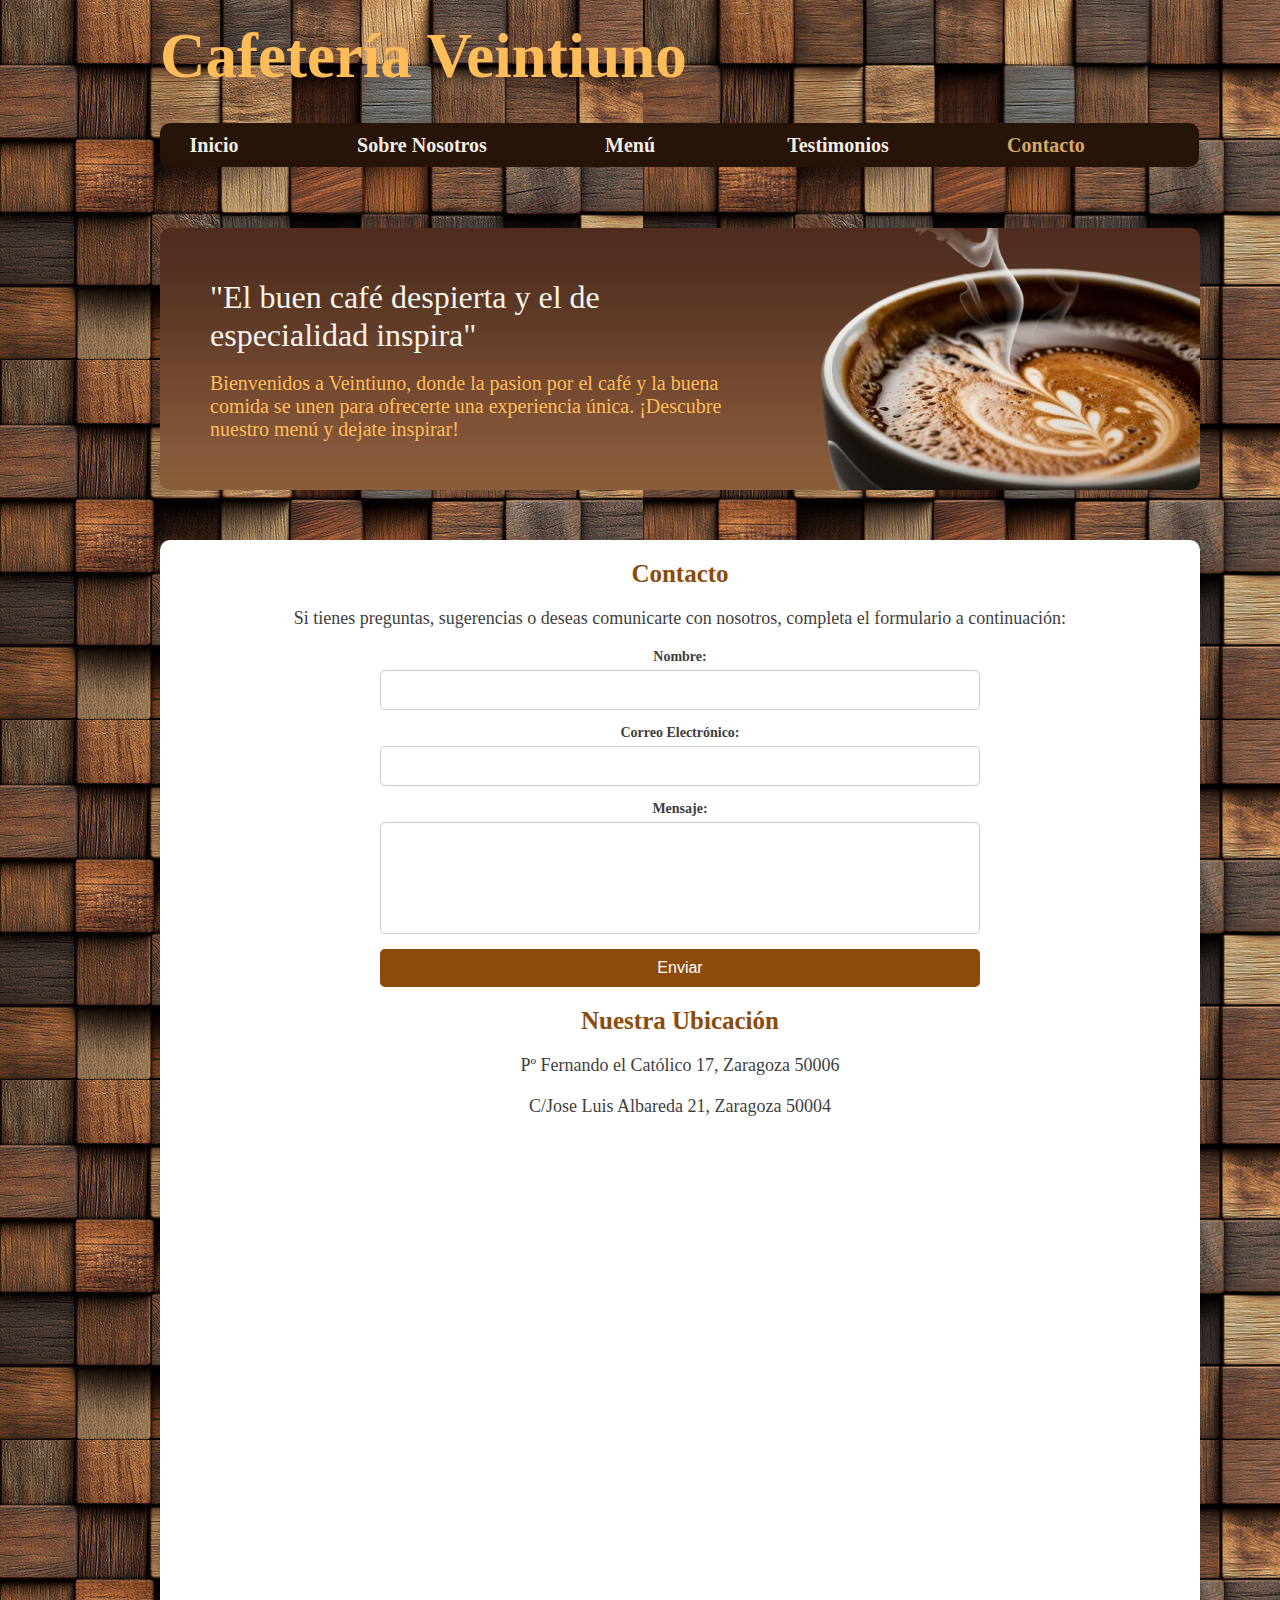
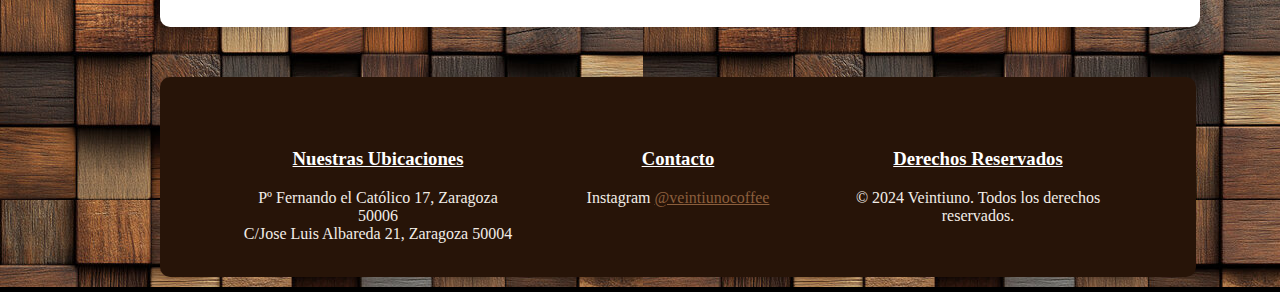
<file: contacto.html>
<!DOCTYPE html>
<html lang="es">
  <head>
    <title>Contacto - Cafeter&iacute;a Veintiuno</title>
    <link
      rel="stylesheet"
      href="styleAdapted.css"
      type="text/css"
      media="screen"
    />
  </head>
  <body>
    <header>
      <h1>Cafeter&iacute;a Veintiuno</h1>
    </header>
    <nav>
      <ul>
        <li><a href="index.html">Inicio</a></li>
        <li><a href="index.html#intro">Sobre Nosotros</a></li>
        <li><a href="menu.html">Men&uacute;</a></li>
        <li><a href="testimonios.html">Testimonios</a></li>
        <li class="selected"><a href="contacto.html">Contacto</a></li>
      </ul>
    </nav>

    <section id="intro">
      <header>
        <h2>"El buen caf&eacute; despierta y el de especialidad inspira"</h2>
      </header>
      <p>
        Bienvenidos a Veintiuno, donde la pasion por el caf&eacute; y la buena
        comida se unen para ofrecerte una experiencia &uacute;nica.
        &#161;Descubre nuestro men&uacute; y dejate inspirar&#33;
      </p>
      <img src="images/coffee.png" alt="Imagen destacada de Veintiuno" />
    </section>

    <section id="contacto">
      <header>
        <h2>Contacto</h2>
      </header>
      <p>
        Si tienes preguntas, sugerencias o deseas comunicarte con nosotros,
        completa el formulario a continuaci&oacute;n:
      </p>
      <form action="procesar_contacto.php" method="post" id="contact-form">
        <div class="form-group">
          <label for="nombre">Nombre:</label>
          <input type="text" id="nombre" name="nombre" required />
        </div>

        <div class="form-group">
          <label for="email">Correo Electr&oacute;nico:</label>
          <input type="email" id="email" name="email" required />
        </div>

        <div class="form-group">
          <label for="mensaje">Mensaje:</label>
          <textarea id="mensaje" name="mensaje" rows="5" required></textarea>
        </div>

        <button type="submit">Enviar</button>
      </form>

      <h3>Nuestra Ubicaci&oacute;n</h3>
      <p>P&ordm; Fernando el Cat&oacute;lico 17, Zaragoza 50006</p>
      <p>C/Jose Luis Albareda 21, Zaragoza 50004</p>

      <iframe
        src="https://www.google.com/maps/embed?pb=!1m18!1m12!1m3!1d3151.835434509123!2d-0.127758684681999!3d51.50735017963657!2m3!1f0!2f0!3f0!3m2!1i1024!2i768!4f13.1!3m3!1m2!1s0x48761b2c1c1c1c1c%3A0x1c1c1c1c1c1c1c1c!2sP%20Fernando%20el%20Cat%C3%B3lico%2017%2C%20Zaragoza%2050006!5e0!3m2!1ses!2ses!4v1616161616161!5m2!1ses!2ses"
        width="600"
        height="450"
        style="border: 0"
        allowfullscreen=""
        loading="lazy"
      ></iframe>
    </section>

    <footer>
      <section>
        <h3><u>Nuestras Ubicaciones</u></h3>
        <p>P&ordm; Fernando el Cat&oacute;lico 17, Zaragoza 50006</p>
        <p>C/Jose Luis Albareda 21, Zaragoza 50004</p>
      </section>
      <section>
        <h3><u>Contacto</u></h3>
        <p>
          Instagram
          <a href="https://instagram.com/veintiunocoffee" target="_blank"
            >@veintiunocoffee</a
          >
        </p>
      </section>
      <section>
        <h3><u>Derechos Reservados</u></h3>
        <p>&copy; 2024 Veintiuno. Todos los derechos reservados.</p>
      </section>
    </footer>
  </body>
</html>
</file>
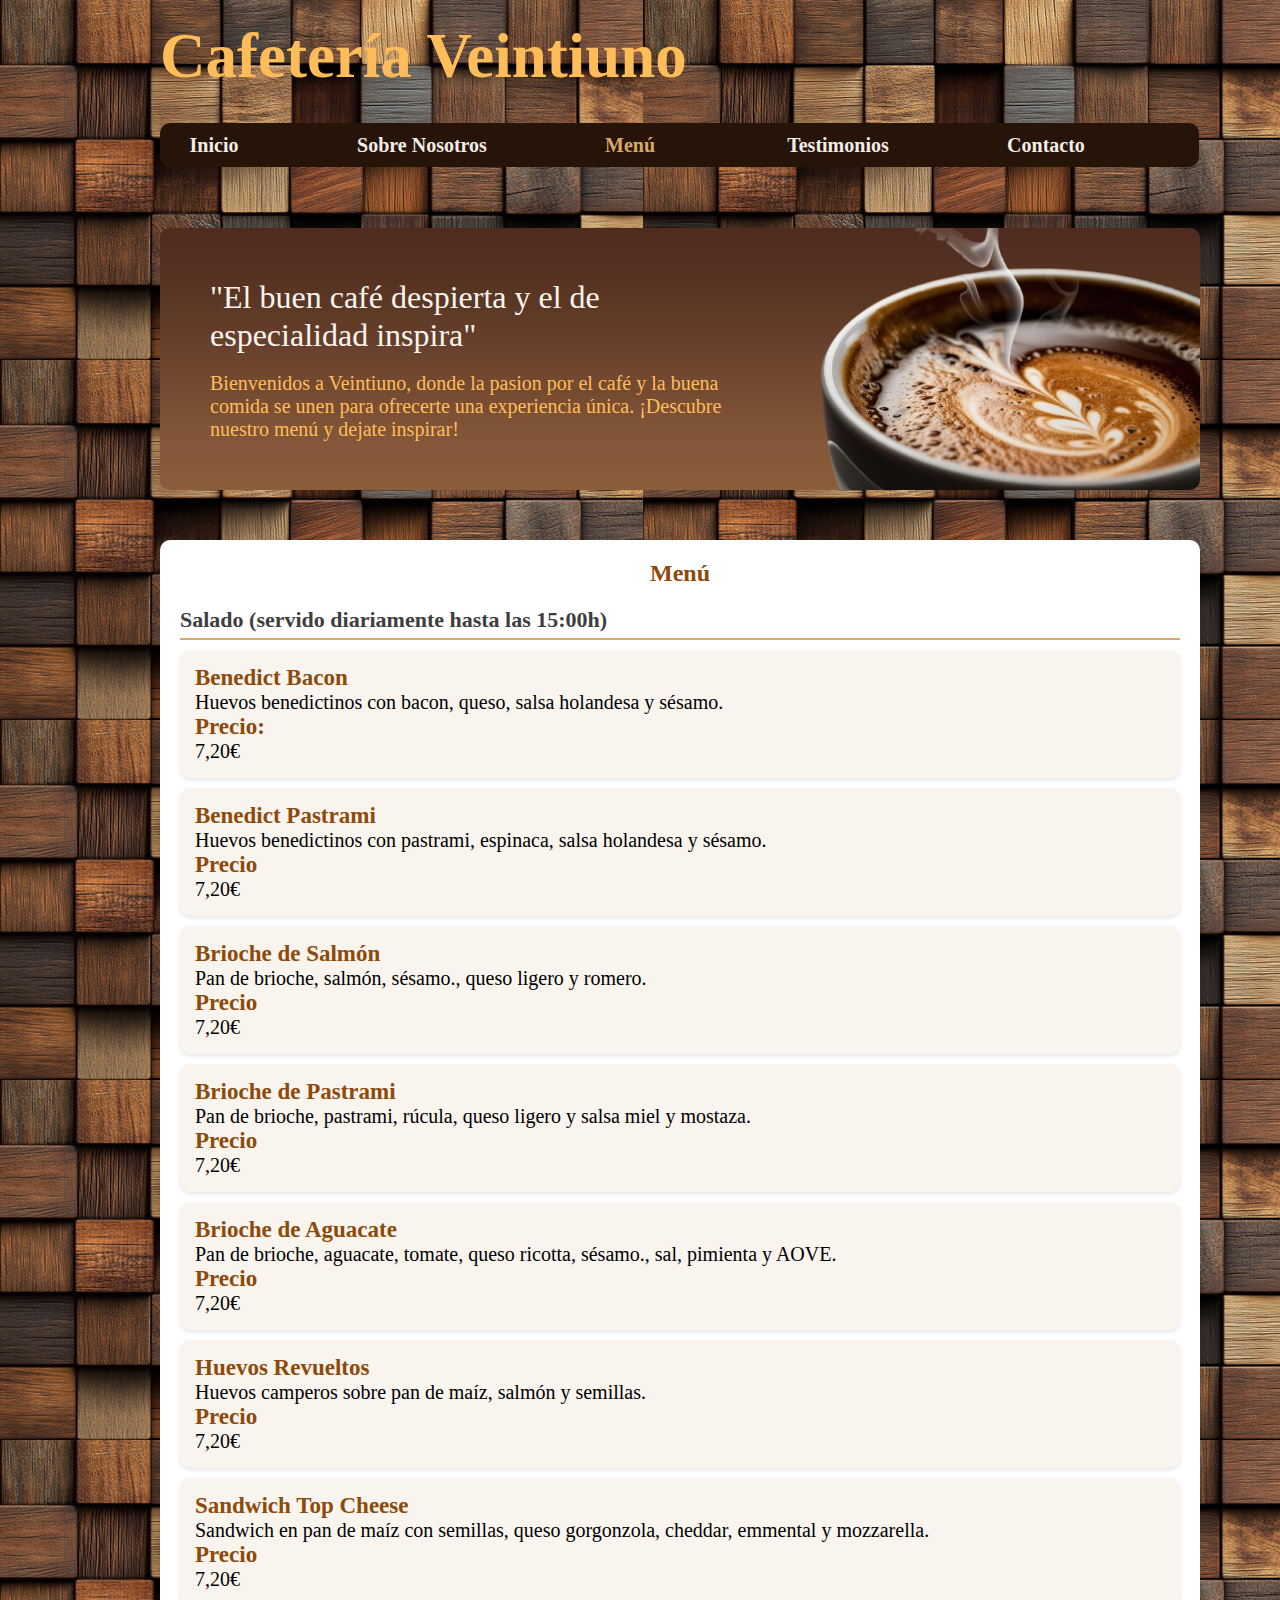
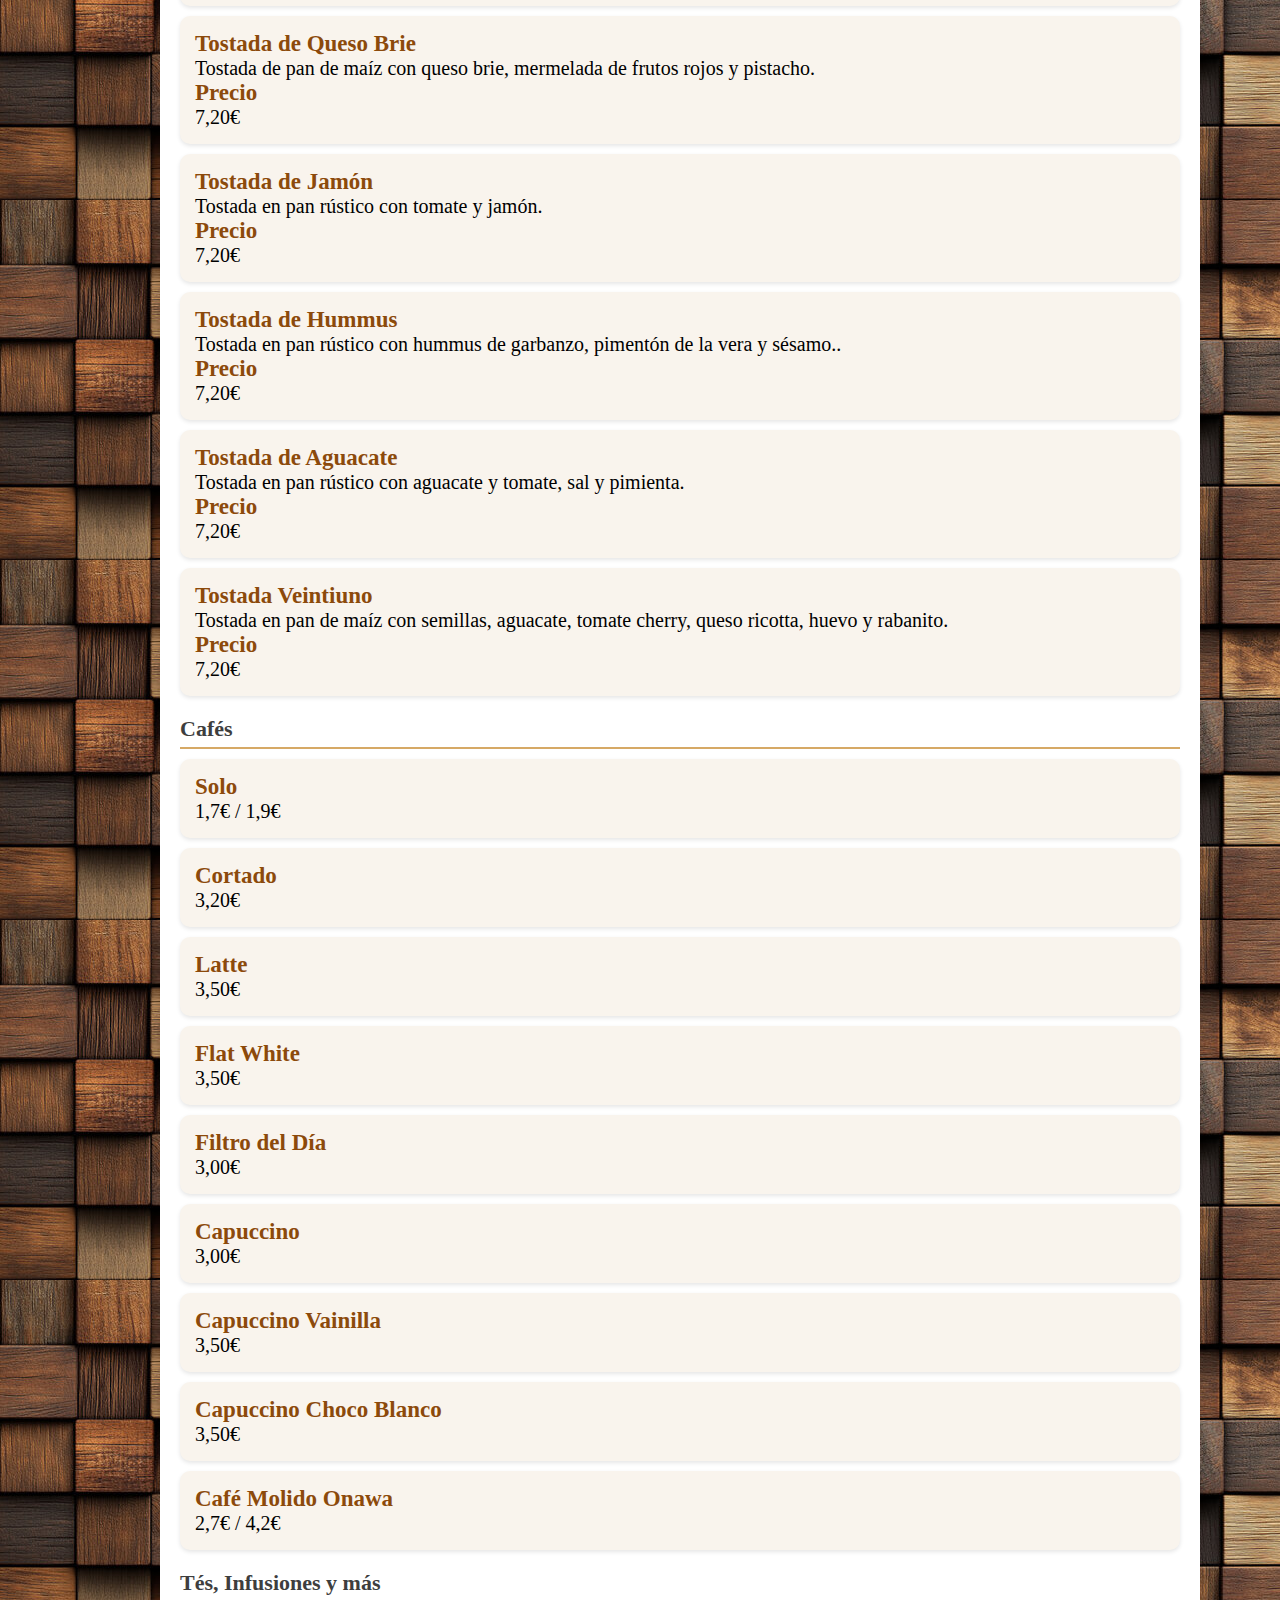
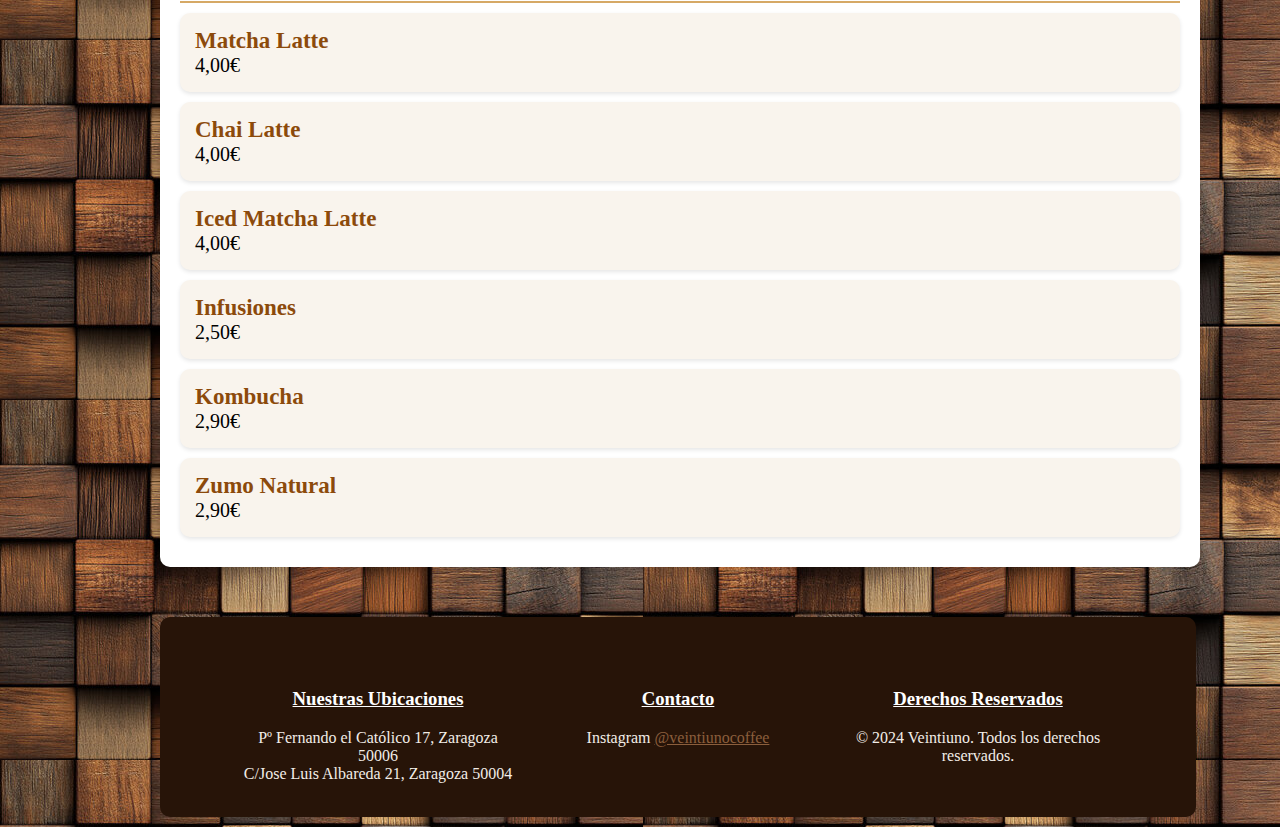
<file: menu.html>
<!DOCTYPE html>
<html lang="es">
  <head>
    <title>Men&uacute; - Cafeter&iacute;a Veintiuno</title>
    <link
      rel="stylesheet"
      href="styleAdapted.css"
      type="text/css"
      media="screen"
    />

    <!-- <link rel="stylesheet" href="styles.css" type="text/css" />
    <link rel="stylesheet" href="menu.css" type="text/css" media="screen" /> -->
  </head>
  <body>
    <header>
      <h1>Cafeter&iacute;a Veintiuno</h1>
    </header>
    <nav>
      <ul>
        <li><a href="index.html">Inicio</a></li>
        <li><a href="sobre_nosotros.html">Sobre Nosotros</a></li>
        <li class="selected"><a href="menu.html">Men&uacute; </a></li>
        <li><a href="testimonios.html">Testimonios</a></li>
        <li><a href="contacto.html">Contacto</a></li>
      </ul>
    </nav>

    <section id="intro">
      <header>
        <h2>"El buen caf&eacute; despierta y el de especialidad inspira"</h2>
      </header>
      <p>
        Bienvenidos a Veintiuno, donde la pasion por el caf&eacute; y la buena
        comida se unen para ofrecerte una experiencia &uacute;nica.
        &#161;Descubre nuestro men&uacute; y dejate inspirar&#33;
      </p>
      <img src="images/coffee.png" alt="Imagen destacada de Veintiuno" />
    </section>

    <section id="menu">
      <header>
        <h2>Men&uacute;</h2>
      </header>
      <h3>Salado (servido diariamente hasta las 15:00h)</h3>
      <ul>
        <li>
          <strong>Benedict Bacon</strong>Huevos benedictinos con bacon, queso,
          salsa holandesa y s&eacute;samo. <strong>Precio:</strong> 7,20&#8364;
        </li>
        <li>
          <strong>Benedict Pastrami</strong>Huevos benedictinos con pastrami,
          espinaca, salsa holandesa y s&eacute;samo.
          <strong>Precio</strong> 7,20&#8364;
        </li>
        <li>
          <strong>Brioche de Salm&oacute;n</strong>Pan de brioche,
          salm&oacute;n, s&eacute;samo., queso ligero y romero.
          <strong>Precio</strong> 7,20&#8364;
        </li>
        <li>
          <strong>Brioche de Pastrami</strong>Pan de brioche, pastrami,
          r&uacute;cula, queso ligero y salsa miel y mostaza.
          <strong>Precio</strong> 7,20&#8364;
        </li>
        <li>
          <strong>Brioche de Aguacate</strong>Pan de brioche, aguacate, tomate,
          queso ricotta, s&eacute;samo., sal, pimienta y AOVE.
          <strong>Precio</strong> 7,20&#8364;
        </li>
        <li>
          <strong>Huevos Revueltos</strong>Huevos camperos sobre pan de
          ma&iacute;z, salm&oacute;n y semillas.
          <strong>Precio</strong> 7,20&#8364;
        </li>
        <li>
          <strong>Sandwich Top Cheese</strong>Sandwich en pan de ma&iacute;z con
          semillas, queso gorgonzola, cheddar, emmental y mozzarella.
          <strong>Precio</strong> 7,20&#8364;
        </li>
        <li>
          <strong>Tostada de Queso Brie</strong>Tostada de pan de ma&iacute;z
          con queso brie, mermelada de frutos rojos y pistacho.
          <strong>Precio</strong> 7,20&#8364;
        </li>
        <li>
          <strong>Tostada de Jam&oacute;n</strong>Tostada en pan r&uacute;stico
          con tomate y jam&oacute;n. <strong>Precio</strong> 7,20&#8364;
        </li>
        <li>
          <strong>Tostada de Hummus</strong>Tostada en pan r&uacute;stico con
          hummus de garbanzo, piment&oacute;n de la vera y s&eacute;samo..
          <strong>Precio</strong> 7,20&#8364;
        </li>
        <li>
          <strong>Tostada de Aguacate</strong>Tostada en pan r&uacute;stico con
          aguacate y tomate, sal y pimienta. <strong>Precio</strong> 7,20&#8364;
        </li>
        <li>
          <strong>Tostada Veintiuno</strong>Tostada en pan de ma&iacute;z con
          semillas, aguacate, tomate cherry, queso ricotta, huevo y rabanito.
          <strong>Precio</strong> 7,20&#8364;
        </li>
      </ul>

      <h3>Caf&eacute;s</h3>
      <ul>
        <li><strong>Solo</strong> 1,7&#8364; / 1,9&#8364;</li>
        <li><strong>Cortado</strong> 3,20&#8364;</li>
        <li><strong>Latte</strong> 3,50&#8364;</li>
        <li><strong>Flat White</strong> 3,50&#8364;</li>
        <li><strong>Filtro del D&iacute;a</strong> 3,00&#8364;</li>
        <li><strong>Capuccino</strong> 3,00&#8364;</li>
        <li><strong>Capuccino Vainilla</strong> 3,50&#8364;</li>
        <li><strong>Capuccino Choco Blanco</strong> 3,50&#8364;</li>
        <li>
          <strong>Caf&eacute; Molido Onawa</strong> 2,7&#8364; / 4,2&#8364;
        </li>
      </ul>

      <h3>T&eacute;s, Infusiones y m&aacute;s</h3>
      <ul>
        <li><strong>Matcha Latte</strong> 4,00&#8364;</li>
        <li><strong>Chai Latte</strong> 4,00&#8364;</li>
        <li><strong>Iced Matcha Latte</strong> 4,00&#8364;</li>
        <li><strong>Infusiones</strong> 2,50&#8364;</li>
        <li><strong>Kombucha</strong> 2,90&#8364;</li>
        <li><strong>Zumo Natural</strong> 2,90&#8364;</li>
      </ul>
    </section>
    <footer>
      <section>
        <h3><u>Nuestras Ubicaciones</u></h3>
        <p>P&ordm; Fernando el Cat&oacute;lico 17, Zaragoza 50006</p>
        <p>C/Jose Luis Albareda 21, Zaragoza 50004</p>
      </section>
      <section>
        <h3><u>Contacto</u></h3>
        <p>
          Instagram
          <a href="https://instagram.com/veintiunocoffee" target="_blank"
            >@veintiunocoffee</a
          >
        </p>
      </section>
      <section>
        <h3><u>Derechos Reservados</u></h3>
        <p>&copy; 2024 Veintiuno. Todos los derechos reservados.</p>
      </section>
    </footer>
  </body>
</html>
</file>
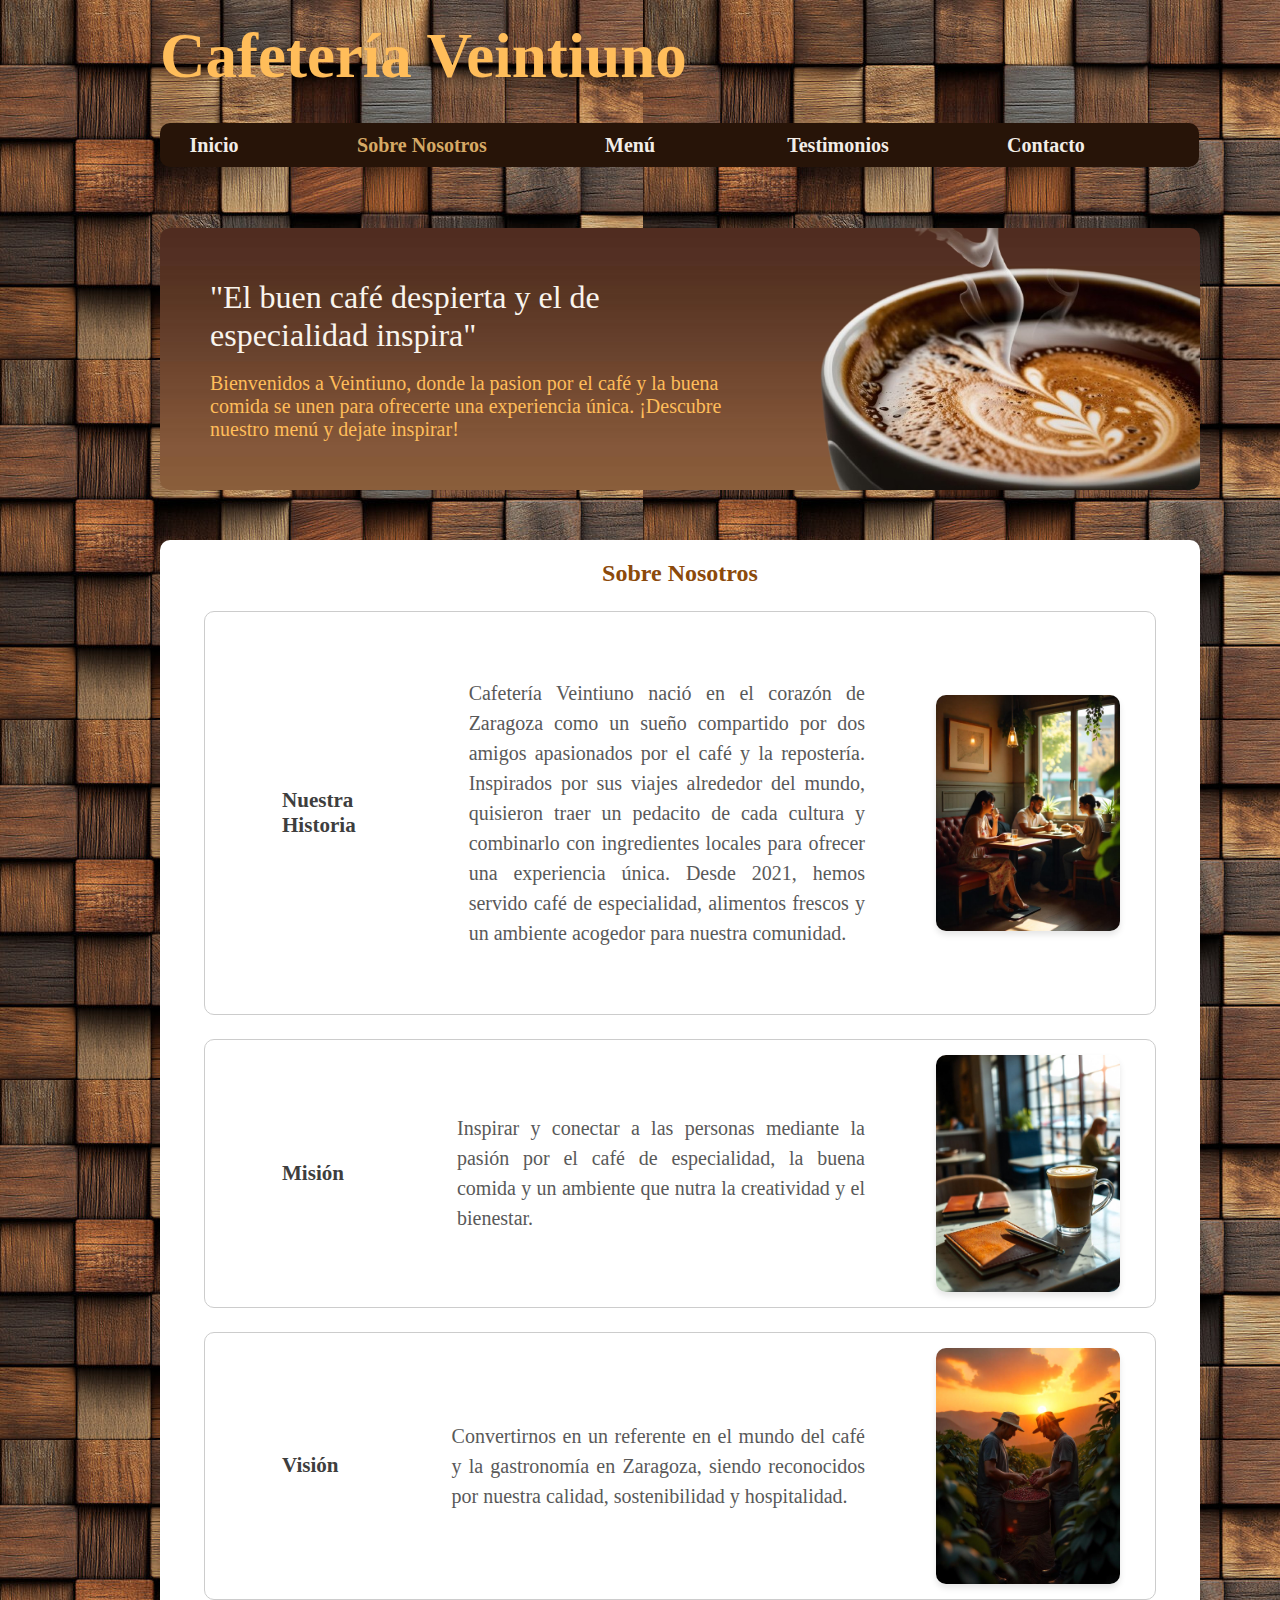
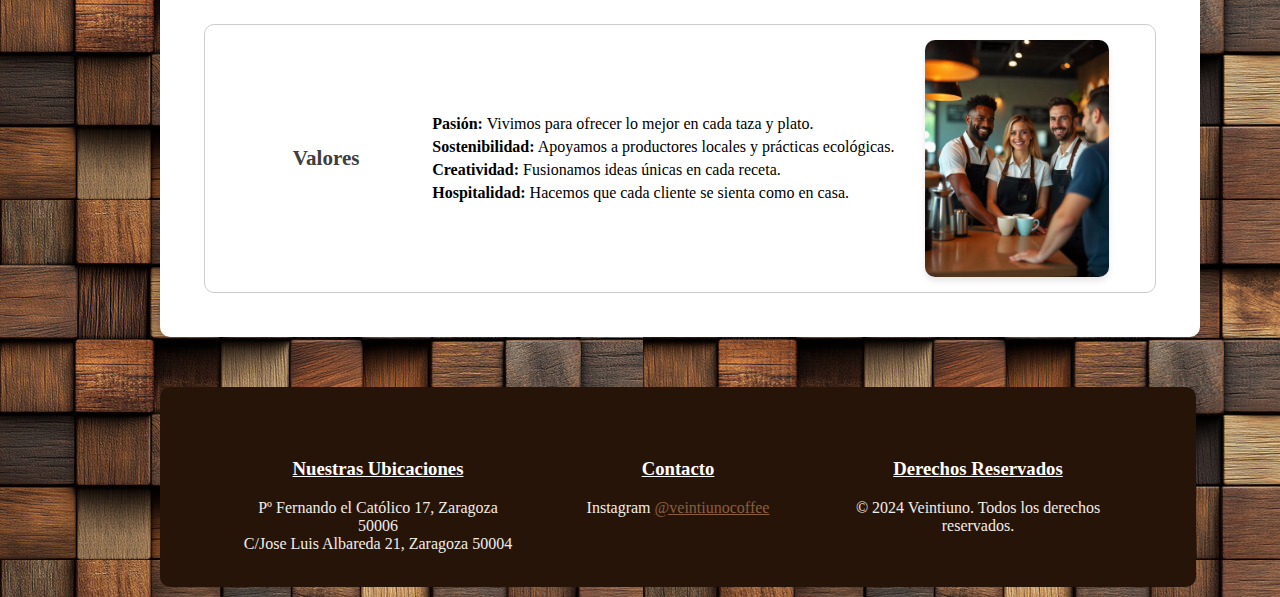
<file: sobre_nosotros.html>
<!DOCTYPE html>
<html lang="es">
  <head>
    <title>Sobre Nosotros - Cafeter&iacute;a Veintiuno</title>
    <link
      rel="stylesheet"
      href="styleAdapted.css"
      type="text/css"
      media="screen"
    />
  </head>
  <body>
    <header>
      <h1>Cafeter&iacute;a Veintiuno</h1>
      <nav>
        <ul>
          <li><a href="index.html">Inicio</a></li>
          <li class="selected">
            <a href="sobre_nosotros.html">Sobre Nosotros</a>
          </li>
          <li><a href="menu.html">Men&uacute; </a></li>
          <li><a href="testimonios.html">Testimonios</a></li>
          <li><a href="contacto.html">Contacto</a></li>
        </ul>
      </nav>
    </header>

    <section id="intro">
      <header>
        <h2>"El buen caf&eacute; despierta y el de especialidad inspira"</h2>
      </header>
      <p>
        Bienvenidos a Veintiuno, donde la pasion por el caf&eacute; y la buena
        comida se unen para ofrecerte una experiencia &uacute;nica.
        &#161;Descubre nuestro men&uacute; y dejate inspirar&#33;
      </p>
      <img src="images/coffee.png" alt="Imagen destacada de Veintiuno" />
    </section>

    <section id="about-us">
      <header>
        <h2>Sobre Nosotros</h2>
      </header>

      <article>
        <header>
          <h3>Nuestra Historia</h3>
        </header>
        <p>
          Cafeter&iacute;a Veintiuno naci&oacute; en el coraz&oacute;n de
          Zaragoza como un sue&ntilde;o compartido por dos amigos apasionados
          por el caf&eacute; y la reposter&iacute;a. Inspirados por sus viajes
          alrededor del mundo, quisieron traer un pedacito de cada cultura y
          combinarlo con ingredientes locales para ofrecer una experiencia
          &uacute;nica. Desde 2021, hemos servido caf&eacute; de especialidad,
          alimentos frescos y un ambiente acogedor para nuestra comunidad.
        </p>
        <img
          src="images/historia.jpg"
          alt="Historia de Cafeter&iacute;a Veintiuno"
        />
      </article>

      <article>
        <header>
          <h3>Misi&oacute;n</h3>
        </header>
        <p>
          Inspirar y conectar a las personas mediante la pasi&oacute;n por el
          caf&eacute; de especialidad, la buena comida y un ambiente que nutra
          la creatividad y el bienestar.
        </p>
        <img
          src="images/mision.jpg"
          alt="Misi&oacute;n de la Cafeter&iacute;a"
        />
      </article>

      <article>
        <header>
          <h3>Visi&oacute;n</h3>
        </header>
        <p>
          Convertirnos en un referente en el mundo del caf&eacute; y la
          gastronom&iacute;a en Zaragoza, siendo reconocidos por nuestra
          calidad, sostenibilidad y hospitalidad.
        </p>
        <img
          src="images/vision.jpg"
          alt="Visi&oacute;n de la Cafeter&iacute;a"
        />
      </article>

      <article>
        <header>
          <h3>Valores</h3>
        </header>
        <ul>
          <li>
            <strong>Pasi&oacute;n:</strong> Vivimos para ofrecer lo mejor en
            cada taza y plato.
          </li>
          <li>
            <strong>Sostenibilidad:</strong> Apoyamos a productores locales y
            pr&aacute;cticas ecol&oacute;gicas.
          </li>
          <li>
            <strong>Creatividad:</strong> Fusionamos ideas &uacute;nicas en cada
            receta.
          </li>
          <li>
            <strong>Hospitalidad:</strong> Hacemos que cada cliente se sienta
            como en casa.
          </li>
        </ul>
        <img src="images/valores.jpg" alt="Valores de la Cafeter&iacute;a" />
      </article>
    </section>

    <footer>
      <section>
        <h3><u>Nuestras Ubicaciones</u></h3>
        <p>P&ordm; Fernando el Cat&oacute;lico 17, Zaragoza 50006</p>
        <p>C/Jose Luis Albareda 21, Zaragoza 50004</p>
      </section>
      <section>
        <h3><u>Contacto</u></h3>
        <p>
          Instagram
          <a href="https://instagram.com/veintiunocoffee" target="_blank"
            >@veintiunocoffee</a
          >
        </p>
      </section>
      <section>
        <h3><u>Derechos Reservados</u></h3>
        <p>&copy; 2024 Veintiuno. Todos los derechos reservados.</p>
      </section>
    </footer>

    <script>
      // Función para resaltar dinámicamente los artículos seleccionados
      document.addEventListener("DOMContentLoaded", function () {
        const articles = document.querySelectorAll("article");

        articles.forEach((article) => {
          article.addEventListener("click", () => {
            // Elimina la clase 'selected' de todos los artículos
            articles.forEach((a) => a.classList.remove("selected"));

            // Agrega la clase 'selected' al artículo clicado
            article.classList.add("selected");
          });
        });
      });
    </script>
  </body>
</html>
</file>
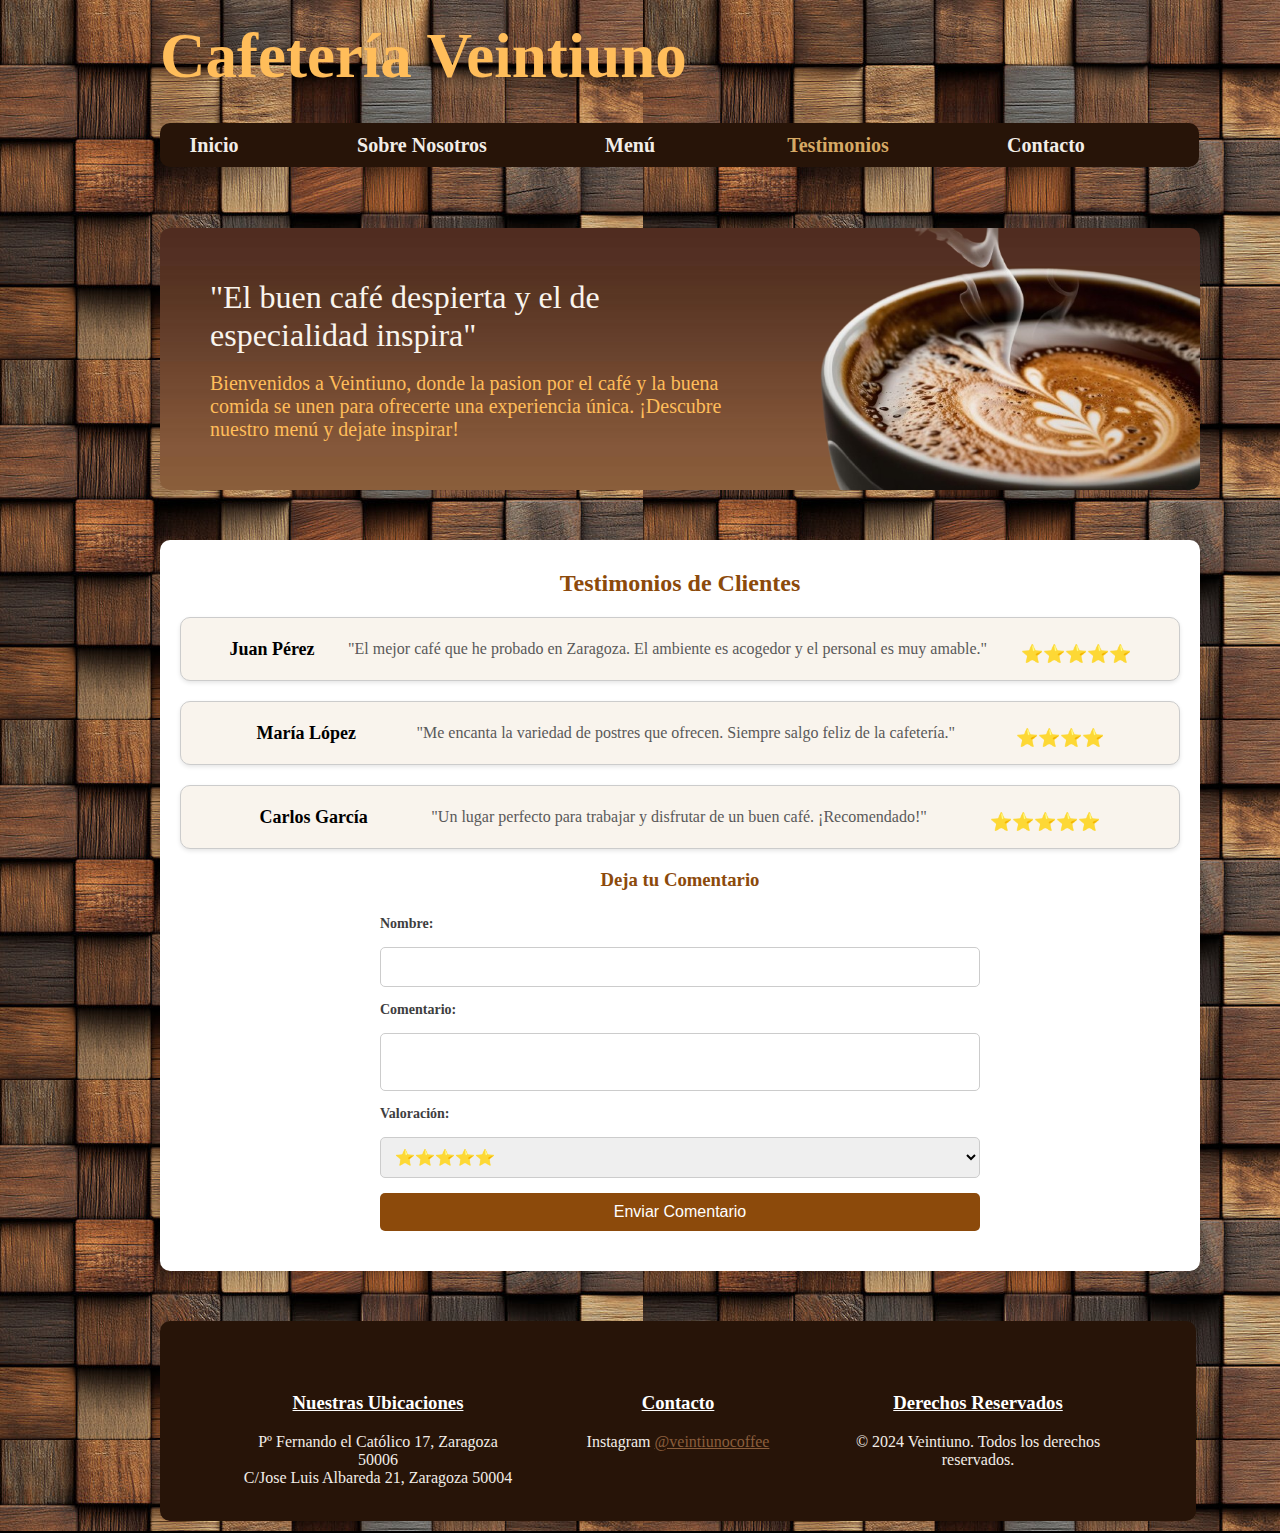
<file: testimonios.html>
<!DOCTYPE html>
<html lang="es">
  <head>
    <meta charset="UTF-8" />
    <meta name="viewport" content="width=device-width, initial-scale=1.0" />
    <title>Testimonios de Clientes - Cafetería Veintiuno</title>
    <link
      rel="stylesheet"
      href="styleAdapted.css"
      type="text/css"
      media="screen"
    />
  </head>
  <body>
    <header>
      <h1>Cafeter&iacute;a Veintiuno</h1>
      <nav>
        <ul>
          <li><a href="index.html">Inicio</a></li>
          <li><a href="sobre_nosotros.html">Sobre Nosotros</a></li>
          <li><a href="menu.html">Men&uacute;</a></li>
          <li class="selected"><a href="testimonios.html">Testimonios</a></li>
          <li><a href="contacto.html">Contacto</a></li>
        </ul>
      </nav>
    </header>

    <section id="intro">
      <header>
        <h2>"El buen caf&eacute; despierta y el de especialidad inspira"</h2>
      </header>
      <p>
        Bienvenidos a Veintiuno, donde la pasion por el caf&eacute; y la buena
        comida se unen para ofrecerte una experiencia &uacute;nica.
        &#161;Descubre nuestro men&uacute; y dejate inspirar&#33;
      </p>
      <img src="images/coffee.png" alt="Imagen destacada de Veintiuno" />
    </section>

    <section id="testimonios">
      <header>
        <h2>Testimonios de Clientes</h2>
      </header>

      <article class="reseña">
        <h4>Juan Pérez</h4>
        <p>
          "El mejor café que he probado en Zaragoza. El ambiente es acogedor y
          el personal es muy amable."
        </p>
        <div class="valoracion">
          <span>⭐⭐⭐⭐⭐</span>
        </div>
      </article>

      <article class="reseña">
        <h4>María López</h4>
        <p>
          "Me encanta la variedad de postres que ofrecen. Siempre salgo feliz de
          la cafetería."
        </p>
        <div class="valoracion">
          <span>⭐⭐⭐⭐</span>
        </div>
      </article>

      <article class="reseña">
        <h4>Carlos García</h4>
        <p>
          "Un lugar perfecto para trabajar y disfrutar de un buen café.
          ¡Recomendado!"
        </p>
        <div class="valoracion">
          <span>⭐⭐⭐⭐⭐</span>
        </div>
      </article>

      <header>
        <h3>Deja tu Comentario</h3>
      </header>
      <form id="comentario-form">
        <label for="nombre">Nombre:</label>
        <input type="text" id="nombre" name="nombre" required />

        <label for="comentario">Comentario:</label>
        <textarea id="comentario" name="comentario" required></textarea>

        <label for="valoracion">Valoración:</label>
        <select id="valoracion" name="valoracion" required>
          <option value="5">⭐⭐⭐⭐⭐</option>
          <option value="4">⭐⭐⭐⭐</option>
          <option value="3">⭐⭐⭐</option>
          <option value="2">⭐⭐</option>
          <option value="1">⭐</option>
        </select>

        <button type="submit">Enviar Comentario</button>
      </form>
    </section>

    <footer>
      <section>
        <h3><u>Nuestras Ubicaciones</u></h3>
        <p>P&ordm; Fernando el Cat&oacute;lico 17, Zaragoza 50006</p>
        <p>C/Jose Luis Albareda 21, Zaragoza 50004</p>
      </section>
      <section>
        <h3><u>Contacto</u></h3>
        <p>
          Instagram
          <a href="https://instagram.com/veintiunocoffee" target="_blank"
            >@veintiunocoffee</a
          >
        </p>
      </section>
      <section>
        <h3><u>Derechos Reservados</u></h3>
        <p>&copy; 2024 Veintiuno. Todos los derechos reservados.</p>
      </section>
    </footer>
  </body>
</html>
</file>
<file: styleAdapted.css>
/* General Reset */
* {
  margin: 0;
  padding: 0;
  box-sizing: border-box;
}

body {
  margin: 0 auto;
  margin-top: 20PX;
  width: 960px;
  font-family: Garamond;
  background: #000000 url("images/textura1.jpg") repeat;
}

h1 {
  color: #ffbd5a;
  font-size: 63px;
}

/* content and sidebar layout */

#content {
	position: relative;
	margin-top: 50px;
	float: left; 
  width: 1036px;
	margin:10px 5px 10px 0; 
	padding:5px 20px 5px 20px;
	background-color: #8b5e3c;
	
/* curved border radius */
	-moz-border-radius: 10px;
	-webkit-border-radius: 10px;
}

/* columns */

#content ul.column {
	width: 100%;
	padding: 0;
	margin: 10px 0;
	list-style: none;
}

#content ul.column li {
	float: left;
	width: 230px; /*Set default width*/
	padding: 0;
	margin: 5px 0;
	display: inline;
}

#content .block {
	height: 355px;
	font-size: 1em;
	margin-right: 10px; /*Creates the 10px gap between each column*/
	padding: 20px;
	background: #dbc3a5;
/* curved border radius */
	-moz-border-radius: 10px;
	-webkit-border-radius: 10px;
}

#content .block a {
	color: #8b5e3c;
	}
	
#content .block img {
  /*Flexible image size with border*/
	width: 89%;  /*Took 1% off of the width to prevent IE6 bug*/
	padding: 5%;
	background:#fff;
	margin: 0 auto;
	display: block;
	-ms-interpolation-mode: bicubic; /*prevents image pixelation IE 6/7 */
	}
/* end of column configuration */


/* Navegación */
nav {
  top: 123px;
  z-index: 1000;
  position: absolute;
  width: 1039px;
  background: url(images/navbg.png);
  -moz-border-radius: 10px;
  -webkit-border-radius: 10px;
  font-size: 30px;
}

nav ul {
  display: flex;
  justify-content: center;
  list-style: none;
  width: 960px;
  margin: 0;
}

nav ul li {
  margin: 0 15px;
}

nav ul li a {
  display: block;
  margin-right: 20px;
  width: 158px;
  font-size: 20px;
  font-weight: bold;
  line-height: 44px;
  text-align: center;
  text-decoration: none;
  color: #f2ede7;
}

nav ul li a:hover {
  color: #d6a965;
}

nav ul li.selected a {
  color: #d6a965;
}

/* Sección de Introducción */
#intro {
  position: relative;
  margin-top: 135px;
  padding: 50px;
  background: #f8f8f8 url("images/introbkg1.jpg") repeat-x;

  /* background size */
  -webkit-background-size: 100%;
  -o-background-size: 100%;
  -khtml-background-size: 100%;


  /* curved border radius */
  -moz-border-radius: 10px;
  -webkit-border-radius: 10px;
  width: 1040px;
}

#intro h2 {
  margin-bottom: 10px;
  font: 32px / 38px "Garamond";
  color: #f9f4ed;
  height: 84px;
  width: 548px;
}

#intro p {
  font-size: 20px;
  height: 68px;
  width: 548px;
  color: #ffbd5a;
}

#intro img {
  position: absolute;
  top: 0;
  right: 0;
  width: 477px;
  height: 100%;

  /* curved border radius */
  -moz-border-radius: 10px;
  -webkit-border-radius: 10px;
}

/* Sección de Menú */
#menu {
  margin-top: 50px;
  padding: 20px;
  background: #fff;
  border-radius: 10px;
  box-shadow: 0 4px 6px rgba(0, 0, 0, 0.1);
  width: 1040px;
}

#menu header h2 {
  text-align: center;
  margin-bottom: 20px;
  color: #8c4a0b;
}

#menu h3 {
  margin-top: 20px;
  font-size: 22px;
  color: #3e3e3e;
  border-bottom: 2px solid #d6a965;
  padding-bottom: 5px;
}

#menu ul {
  list-style: none;
  padding: 0;
  font-size: 20px;
}

#menu ul li {
  padding: 15px;
  margin: 10px 0;
  border-radius: 10px;
  background: #f9f4ed;
  box-shadow: 0 2px 4px rgba(0, 0, 0, 0.1);
  transition: transform 0.3s, box-shadow 0.3s;
}

#menu ul li:hover {
  transform: scale(1.02);
  box-shadow: 0 4px 8px rgba(0, 0, 0, 0.2);
}

#menu ul li strong {
  display: block;
  font-size: 23px;
  color: #8c4a0b;
}

#menu ul li span {
  display: block;
  margin-top: 5px;
  font-size: 16px;
  color: #3e3e3e;
}

/* Footer */
footer {
  font-size: 16px;
  margin-top: 50px;
  text-align: center;
  color: #f2ede7;
  width: 1036px;
	clear: both;
	overflow: hidden;
	padding-top: 10px;
	background-color: #271408;
	/* curved border radius */
	-moz-border-radius: 10px;
	-webkit-border-radius: 10px;
	height: 200px;
	margin-bottom: 10px;
  display: flex;
 flex-wrap: nowrap;
  justify-content: center;

}

footer section {
width: 300px;
float: left;
padding: 61px 10px;
}

footer section h2 {
margin-top: 0;
}
footer section h3 {
color: white;
    margin-bottom: 19px;
}

footer section p {
  font-size: 16px;
	}

footer section a {
	color: #8b5e3c;
	}
	
footer section a:hover {
	color: #8b5e3c;
	text-decoration: none;
	}




/* Sección de contacto */
#contacto {
  margin-top: 50px;
  padding: 20px;
  background: #fff;
  border-radius: 10px;
  box-shadow: 0 4px 6px rgba(0, 0, 0, 0.1);
  color: #3e3e3e;
  width: 1040px;
  text-align: center;

}

#contacto iframe {
  margin: 20px auto;
  display: block;
}

#contacto header h2 h3 {
  text-align: center;
  margin-bottom: 20px;
  color: #8c4a0b;
  font-family: Arial, sans-serif;
}

#contacto h2 {
  text-align: center;
  margin-bottom: 20px;
  color: #8c4a0b;
    font-size: 25px;

}

#contacto h3 {
  text-align: center;
  margin-top: 20px;
  margin-bottom: 20px;
  color: #8c4a0b;
  font-size: 25px;
}

#contacto p {
  text-align: center;
  margin-top: 20px;
  margin-bottom: 20px;
  font-size: 18px;
}


#contact-form {
  display: flex;
  flex-direction: column;
  gap: 15px;
  max-width: 600px;
  margin: 0 auto;
}

.form-group {
  display: flex;
  flex-direction: column;
  gap: 5px;
}

label {
  font-size: 14px;
  font-weight: bold;
  color: #3e3e3e;
}

input,
textarea {
  padding: 10px;
  font-size: 16px;
  border: 1px solid #ccc;
  border-radius: 5px;
  width: 100%;
}

textarea {
  resize: none;
}

button {
  padding: 10px 20px;
  background: #8c4a0b;
  color: #fff;
  font-size: 16px;
  border: none;
  border-radius: 5px;
  cursor: pointer;
  transition: background 0.3s;
}

button:hover {
  background: #d6a965;
}

/* Sobre nosotros */
#about-us {
  margin-top: 50px;
  padding: 20px;
  background: #fff;
  border-radius: 10px;
  box-shadow: 0 4px 6px rgba(0, 0, 0, 0.1);
  width: 1040px;
}

#about-us header h2 {
  text-align: center;
  margin-bottom: 20px;
  color: #8c4a0b;
}

#about-us article {
  text-align: justify;
  margin: 24px;
}

#about-us article header h3 {
  color: #3e3e3e;
  margin: 62px;
}

#about-us article p {
  font-size: 20px;
  color: #595959;
  line-height: 1.5;
  margin: 51px;
  text-align: justify;
}

#about-us article ul {
  list-style: none;
  padding: 0;
}

#about-us article ul li {
  font-size: 16px;
  margin: 5px 0;
}

#about-us article img {
  max-width: 20%;
  height: auto;
  border-radius: 10px;
  box-shadow: 0 4px 6px rgba(0, 0, 0, 0.1);
}

/* Estilos para los artículos */
article {
    background: #fff;
    border: 1px solid #ccc;
    border-radius: 10px;
    padding: 15px;
    transition: background 0.3s, border 0.3s;
    display: flex
;
    margin-bottom: 30px;
    font-size: 18px;
    flex-wrap: nowrap;
    align-content: center;
    justify-content: space-evenly;
    align-items: center;
}

article img {
  max-width: 40%;
  margin: 0 20px;
  border-radius: 10px;
}

article.selected {
  background: #fdf4e3;
  border: 2px solid #d6a965;
  box-shadow: 0 4px 8px rgba(0, 0, 0, 0.1);
}

article.selected header h3 {
  color: #8c4a0b;
}


#testimonios {
  margin-top: 50px;
  padding: 20px;
  background: #fff;
  border-radius: 10px;
  box-shadow: 0 4px 6px rgba(0, 0, 0, 0.1);
  width: 1040px;
}

#testimonios header h2 {
  text-align: center;
  margin-bottom: 20px;
  margin-top: 10px;
  color: #8c4a0b;
}

#testimonios h3 {
  text-align: center;
  margin-bottom: 25px;
  color: #8c4a0b;
}

.reseña {
  margin-bottom: 20px;
  padding: 15px;
  border-radius: 10px;
  background: #f9f4ed;
  box-shadow: 0 2px 4px rgba(0, 0, 0, 0.1);
  transition: transform 0.3s, box-shadow 0.3s;
}

.reseña:hover {
  transform: scale(1.02);
  box-shadow: 0 4px 8px rgba(0, 0, 0, 0.2);
}

.reseña h3 {
  color: #3e3e3e;
  margin-bottom: 10px;
}

.reseña p {
  font-size: 16px;
  color: #595959;
  line-height: 1.5;
}

.valoracion {
  margin-top: 10px;
  font-size: 18px;
  text-align: center;
}

#comentario-form {
  display: flex;
  flex-direction: column;
  gap: 15px;
  max-width: 600px;
  margin: 20px auto;
}

label {
  font-size: 14px;
  font-weight: bold;
  color: #3e3e3e;
}

input,
textarea,
select {
  padding: 10px;
  font-size: 16px;
  border: 1px solid #ccc;
  border-radius: 5px;
  width: 100%;
}

textarea {
  resize: none;
}

button {
  padding: 10px 20px;
  background: #8c4a0b;
  color: #fff;
  font-size: 16px;
  border: none;
  border-radius: 5px;
  cursor: pointer;
  transition: background 0.3s;
}

button:hover {
  background: #d6a965;
}
</file>
<file: menu.css>
/* General Reset */
* {
  margin: 0;
  padding: 0;
  box-sizing: border-box;
}

body {
  margin: 0 auto;
  width: 960px;
  font: 14px/20px "Garamond";
  background: #000000 url("images/textura1.jpg") repeat;
}

/* Navegación */
nav {
  top: 146px;
  z-index: 1000;
  position: absolute;
  width: 1039px;
  background: url(images/navbg.png);
}

nav ul {
  display: flex;
  justify-content: center;
  list-style: none;
  /* padding: 10px 0; */
  width: 1048px;
  margin: 0;
}

nav ul li {
  margin: 0 15px;
}

nav ul li a {
  display: block;
  margin-right: 20px;
  width: 158px;
  font-size: 16px;
  font-weight: bold;
  line-height: 44px;
  text-align: center;
  text-decoration: none;
  color: #f2ede7;
}


nav ul li a:hover {
	color: #d6a965;
	}
			
nav ul li.selected a {
	color: #d6a965;
	}

/* Sección de Introducción */
#intro {
	position: relative;
    margin-top: 135px;
	padding: 50px;
	background: #f8f8f8 url("images/introbkg1.jpg") repeat-x;	
	/* background size */
	-webkit-background-size: 100%;
	-o-background-size: 100%;
	-khtml-background-size: 100%;

	
	/* curved border radius */
	-moz-border-radius: 10px;
	-webkit-border-radius: 10px;
  width: 1040px;
}

#intro h2 {
  margin-bottom: 10px;
  font: 32px / 38px "Garamond";
}

#intro p {
  font-size: 18px;
}

#intro img {
	position: absolute;
	top: 0;
	right: 0;
	width: 477px;
	height: 100%;
	
	/* curved border radius */
	-moz-border-radius: 10px;
	-webkit-border-radius: 10px;
	}

/* Sección de Menú */
#menu {
  margin-top: 50px;
  padding: 20px;
  background: #fff;
  border-radius: 10px;
  box-shadow: 0 4px 6px rgba(0, 0, 0, 0.1);
  width: 1040px;
}


#menu header h2 {
  text-align: center;
  margin-bottom: 20px;
  color: #8c4a0b;
}

#menu h3 {
  margin-top: 20px;
  font-size: 22px;
  color: #3e3e3e;
  border-bottom: 2px solid #d6a965;
  padding-bottom: 5px;
}

#menu ul {
  list-style: none;
  padding: 0;
}

#menu ul li {
  padding: 15px;
  margin: 10px 0;
  border-radius: 10px;
  background: #f9f4ed;
  box-shadow: 0 2px 4px rgba(0, 0, 0, 0.1);
  transition: transform 0.3s, box-shadow 0.3s;
}

#menu ul li:hover {
  transform: scale(1.02);
  box-shadow: 0 4px 8px rgba(0, 0, 0, 0.2);
}

#menu ul li strong {
  display: block;
  font-size: 16px;
  color: #8c4a0b;
}

#menu ul li span {
  display: block;
  margin-top: 5px;
  font-size: 16px;
  color: #3e3e3e;
}

/* Footer */
footer {
  margin-top: 50px;
  padding: 20px;
  text-align: center;
  background: #271408;
  color: #f2ede7;
  border-radius: 10px;
  width: 1036px;
}

footer a {
  color: #d6a965;
  text-decoration: none;
}

footer a:hover {
  color: #fff;
}
h1 {
  margin-top: 3%;
}

/* Sección de contacto */
#contacto {
  margin-top: 50px;
  padding: 20px;
  background: #fff;
  border-radius: 10px;
  box-shadow: 0 4px 6px rgba(0, 0, 0, 0.1);
  color: #3e3e3e;
  width: 1040px;
}

#contacto header h2 h3 {
  text-align: center;
  margin-bottom: 20px;
  color: #8c4a0b;
  font-family: Arial, sans-serif; /* Cambiar la fuente si es necesario */
}

#contact-form {
  display: flex;
  flex-direction: column;
  gap: 15px;
  max-width: 600px;
  margin: 0 auto;
}

.form-group {
  display: flex;
  flex-direction: column;
  gap: 5px;
}

label {
  font-size: 14px;
  font-weight: bold;
  color: #3e3e3e;
}

input,
textarea {
  padding: 10px;
  font-size: 16px;
  border: 1px solid #ccc;
  border-radius: 5px;
  width: 100%;
}

textarea {
  resize: none;
}

button {
  padding: 10px 20px;
  background: #8c4a0b;
  color: #fff;
  font-size: 16px;
  border: none;
  border-radius: 5px;
  cursor: pointer;
  transition: background 0.3s;
}

button:hover {
  background: #d6a965;
}

/*Sobre nosotros*/

#about-us {
  margin-top: 50px;
  padding: 20px;
  background: #fff;
  border-radius: 10px;
  box-shadow: 0 4px 6px rgba(0, 0, 0, 0.1);
  width: 1040px;
}

#about-us header h2 {
  text-align: center;
  margin-bottom: 20px;
  color: #8c4a0b;
}

#about-us article {
  text-align: justify;
  margin: 24px;
}

#about-us article header h3 {
  color: #3e3e3e;
  margin: 62px;
}

#about-us article p {
  font-size: 16px;
  color: #595959;
  line-height: 1.5;
  margin: 51px;
  text-align: justify;
}

#about-us article ul {
  list-style: none;
  padding: 0;
}

#about-us article ul li {
  font-size: 16px;
  margin: 5px 0;
}

#about-us article img {
  max-width: 20%;
  height: auto;
  border-radius: 10px;
  box-shadow: 0 4px 6px rgba(0, 0, 0, 0.1);
}

/* Estilos para los artículos */
article {
  background: #fff;
  border: 1px solid #ccc;
  border-radius: 10px;
  padding: 15px;
  margin-bottom: 20px;
  transition: background 0.3s, border 0.3s;
}

/* Estilo para la opción seleccionada */
article.selected {
  background: #fdf4e3; /* Fondo resaltado */
  border: 2px solid #d6a965; /* Borde resaltado */
  box-shadow: 0 4px 8px rgba(0, 0, 0, 0.1); /* Sombra */
}

article.selected header h3 {
  color: #8c4a0b; /* Cambiar color del encabezado */
}

/* Estilos para la sección de Testimonios */
#testimonios {
  margin-top: 50px;
  padding: 20px;
  background: #fff;
  border-radius: 10px;
  box-shadow: 0 4px 6px rgba(0, 0, 0, 0.1);
  width: 1040px;
}

#testimonios header h2 {
  text-align: center;
  margin-bottom: 20px;
  color: #8c4a0b;
}

.reseña {
  margin-bottom: 20px;
  padding: 15px;
  border-radius: 10px;
  background: #f9f4ed;
  box-shadow: 0 2px 4px rgba(0, 0, 0, 0.1);
  transition: transform 0.3s, box-shadow 0.3s;
}

.reseña:hover {
  transform: scale(1.02);
  box-shadow: 0 4px 8px rgba(0, 0, 0, 0.2);
}

.reseña h3 {
  color: #3e3e3e;
  margin-bottom: 10px;
}

.reseña p {
  font-size: 16px;
  color: #595959;
  line-height: 1.5;
}

.valoracion {
  margin-top: 10px;
  font-size: 18px;
  color: #d6a965;
}

#comentario-form {
  display: flex;
  flex-direction: column;
  gap: 15px;
  max-width: 600px;
  margin: 20px auto;
}

label {
  font-size: 14px;
  font-weight: bold;
  color: #3e3e3e;
}

input,
textarea,
select {
  padding: 10px;
  font-size: 16px;
  border: 1px solid #ccc;
  border-radius: 5px;
  width: 100%;
}

textarea {
  resize: none;
}

button {
  padding: 10px 20px;
  background: #8c4a0b;
  color: #fff;
  font-size: 16px;
  border: none;
  border-radius: 5px;
  cursor: pointer;
  transition: background 0.3s;
}

button:hover {
  background: #d6a965;
}
</file>
